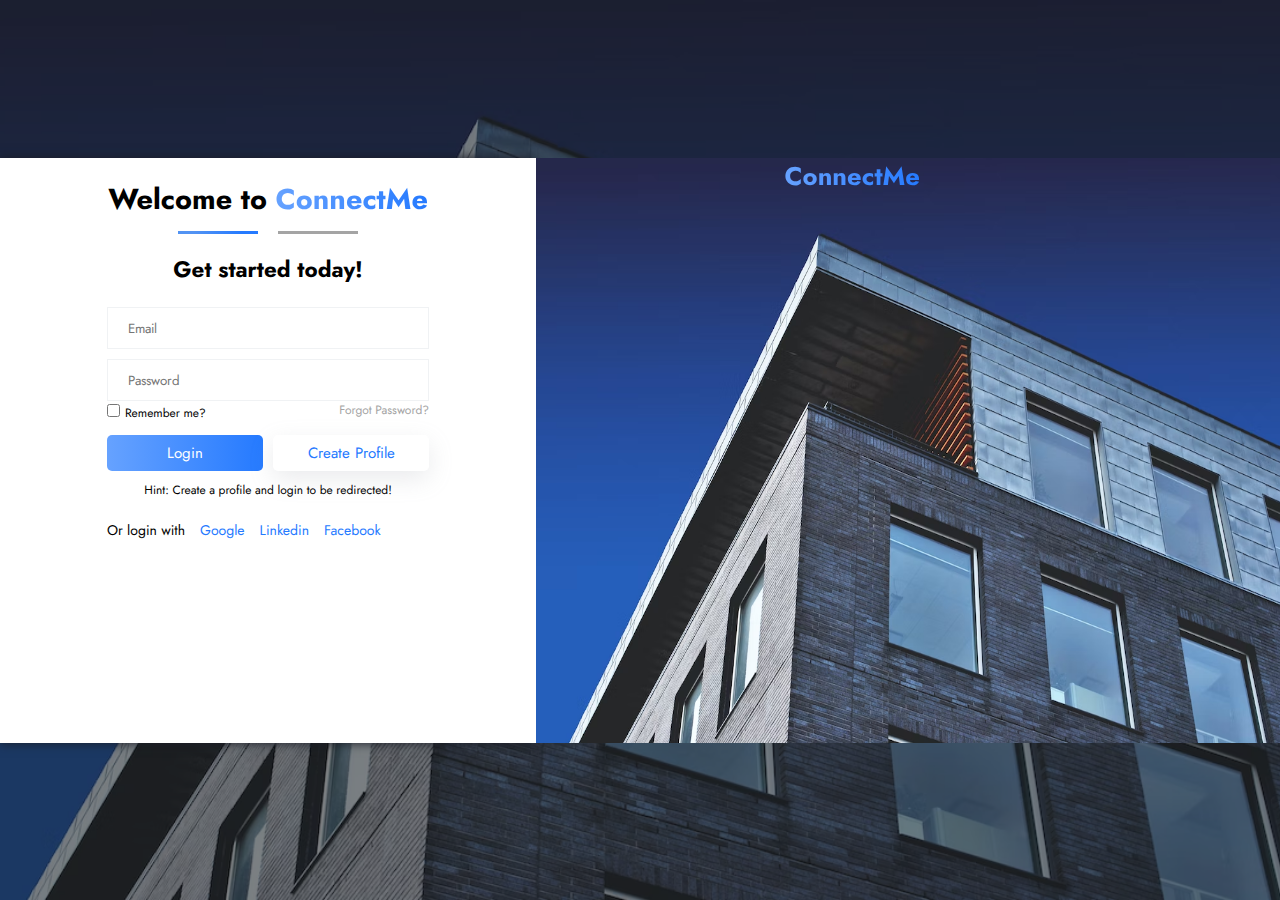
<file: index.html>
<!DOCTYPE html> 
<html lang="en">
    <head>
        <meta charset="utf-8">
        <meta name="viewport" content="width=device-width, initial-scale=1">
        <meta name="author" content="Enjae Antonio">
        <meta name="description" content="Login Page">
        <meta name="Enjae" content=" HTML, CSS, SEO, web, web development">
        <title>Login Page</title>   
        <link rel="shortcut icon" href="./assets/favicon.png" type="image/x-icon">
        <link rel="preconnect" href="https://fonts.googleapis.com">
        <link rel="preconnect" href="https://fonts.gstatic.com" crossorigin>
        <link rel="stylesheet" href="assets/style/style.css" media="screen"> 
        <link rel="stylesheet" href="https://cdnjs.cloudflare.com/ajax/libs/font-awesome/6.2.0/css/all.min.css" integrity="sha512-xh6O/CkQoPOWDdYTDqeRdPCVd1SpvCA9XXcUnZS2FmJNp1coAFzvtCN9BmamE+4aHK8yyUHUSCcJHgXloTyT2A==" crossorigin="anonymous" referrerpolicy="no-referrer" />
        <link rel="stylesheet" href="https://fonts.googleapis.com/css2?family=Jost:wght@400;600&display=swap" > 
        <script src="./assets/script/index.js" type="module"></script>
    </head>
    <body>
       <main>
        <div class="load-screen hidden">
            <div class="loader"></div>
        </div>
           <div class="overlay">
               <section class="login-page">
                <section class="login">
                    <div class="login-wrapper">
                        <h1>Welcome to <span>ConnectMe</span></h1>
                        <div class="line-wrapper">
                            <div class="gradient-line"></div>
                            <div class="line"></div>
                        </div>
                        <h2 class="info">Get started today!</h2>
                        <form action="">
                            <div class="enter-email border">
                                <i class="fa-regular fa-envelope"></i>
                                <input type="email" class="user-email" name="" id="" placeholder="Email"></input>
                            </div>
                            <div class="enter-pw border">
                                <i class="fa-solid fa-key"></i>
                                <input type="password" class="user-password" id="userPassword" name="" id="" placeholder="Password">
                                <i class="fa-regular fa-eye" id="showPassword"></i>
                            </div>
                            <div class="option-wrap">
                                <div class="input-wrap">
                                    <input type="checkbox" name="rmbr" class="rmbr-check">
                                    <label for="rmbr">Remember me?</label>
                                </div>
                                <div class="frgt-pw">
                                    <h2>Forgot Password?</h2>
                                </div>
                            </div>  
                            <div class="btn-wrapper">
                                <button class="user-login">
                                    Login
                                </button>
                                <button class="user-create">
                                    Create Profile
                                </button>
                            </div>
                            <p class="hint">Hint: Create a profile and login to be redirected!</p>
                            <div class="login-options">
                                <ul>
                                    <p>Or login with </p>
                                    <li>Google</li>
                                    <li>Linkedin</li>
                                    <li>Facebook</li>
                                </ul>
                            </div>
                        </form>
                    </div>
                    <p class="error"></p>
                </section>
                <div class="img-wrapper">
                    <h1>ConnectMe <i class="fa-regular fa-chess-rook"></i></h1>
                    <img src="./assets/img/photo-1448630360428-65456885c650.avif" alt="">
                </div>
            </section>
           </div>
       </main>
    </body>
    <script>
        let vh = window.innerHeight * 0.01;
        document.documentElement.style.setProperty('--vh', `${vh}px`);
  
   
  
        window.addEventListener('resize', () => {
          vh = window.innerHeight * 0.01;
          document.documentElement.style.setProperty('--vh', `${vh}px`);
        });
   </script>
   
</html>
</file>
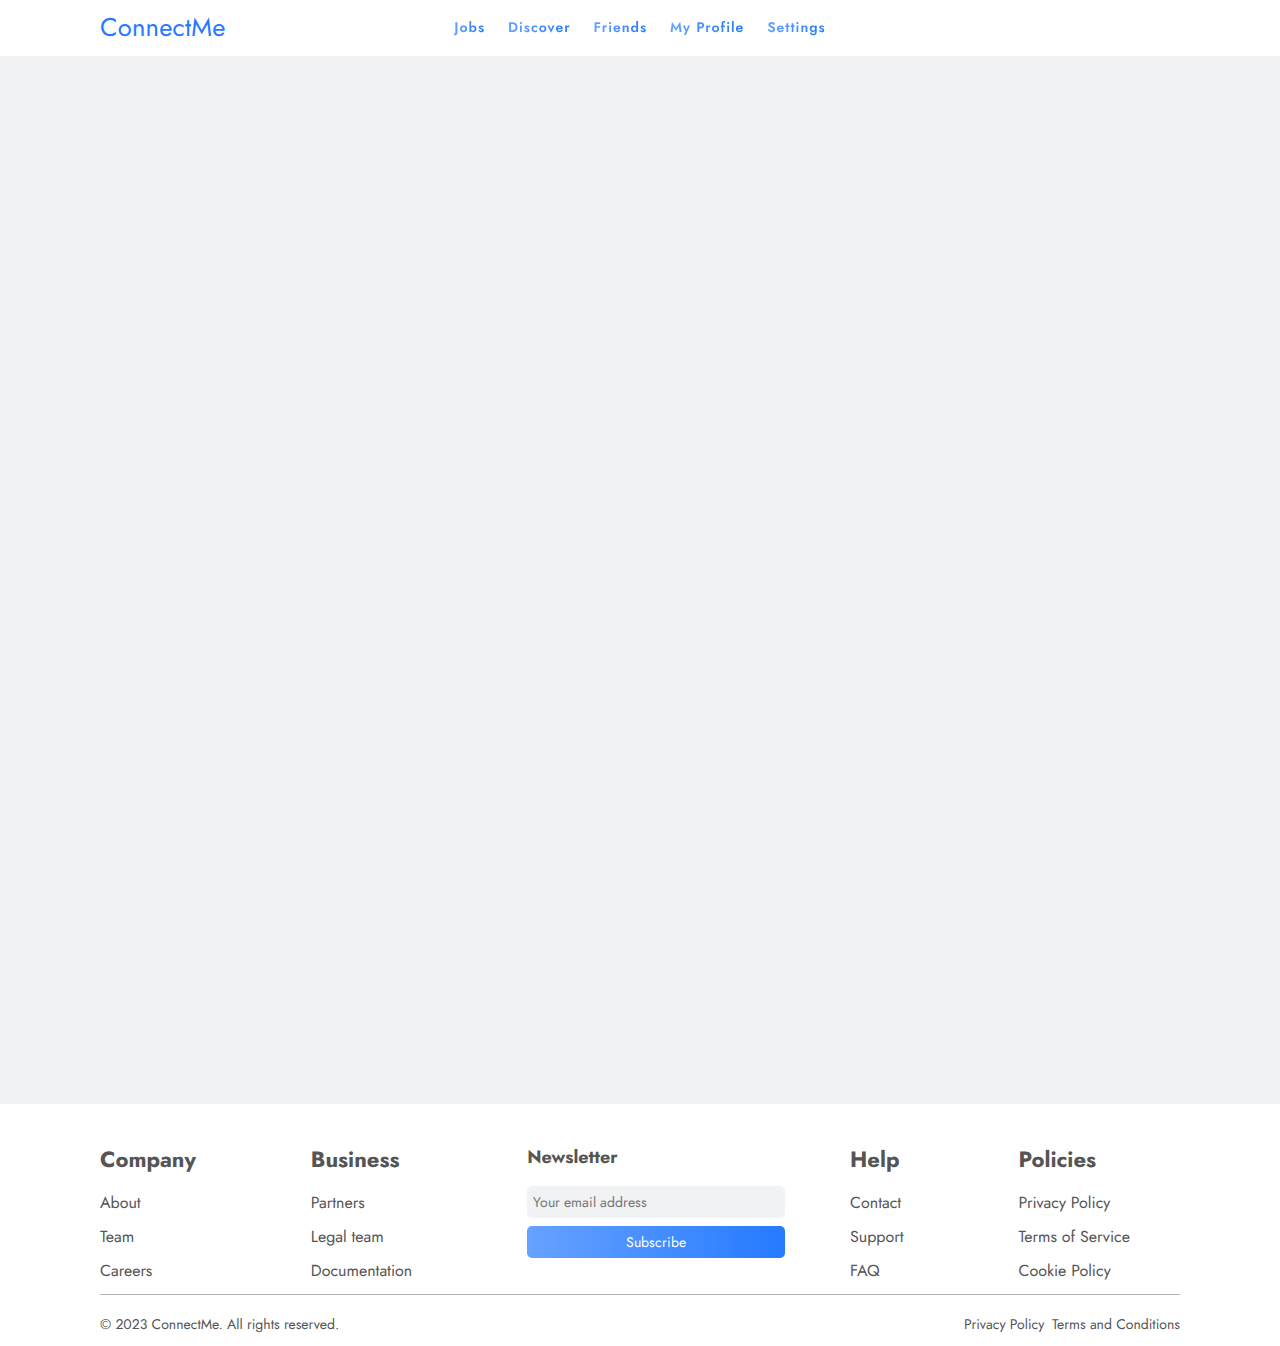
<file: home.html>
<!DOCTYPE html> 
<html lang="en">
    <head>
        <meta charset="utf-8">
        <meta name="viewport" content="width=device-width, initial-scale=1">
        <meta name="author" content="Enjae Antonio">
        <meta name="description" content="Home">
        <meta name="Enjae" content=" HTML, CSS, SEO, web, web development">
        <title>Home</title>   
        <link rel="shortcut icon" href="./assets/favicon.png" type="image/x-icon">
        <link rel="preconnect" href="https://fonts.googleapis.com">
        <link rel="preconnect" href="https://fonts.gstatic.com" crossorigin>
        <link rel="stylesheet" href="assets/style/home.css" media="screen"> 
        <link rel="stylesheet" href="https://cdnjs.cloudflare.com/ajax/libs/font-awesome/6.2.0/css/all.min.css" integrity="sha512-xh6O/CkQoPOWDdYTDqeRdPCVd1SpvCA9XXcUnZS2FmJNp1coAFzvtCN9BmamE+4aHK8yyUHUSCcJHgXloTyT2A==" crossorigin="anonymous" referrerpolicy="no-referrer" />
        <link rel="stylesheet" href="https://fonts.googleapis.com/css2?family=Jost:wght@400;600&display=swap" > 
        <script src="./assets/script/home.js" type="module"></script>
    </head>
    <body>
       <main>
        <header>
            <div class="header-container">
                <div class="header-wrapper container flexbox">
                    <div class="title">
                        <h1>ConnectMe <i class="fa-regular fa-chess-rook"></i></h1>
                    </div>
                    <nav class="header-nav">
                        <ul>
                            <li><a href="">Jobs</a></li>
                            <li><a href="">Discover</a></li>
                            <li><a href="">Friends</a></li>
                            <li><a href="">My Profile</a></li>
                            <li><a href="">Settings</a></li>
                        </ul>
                    </nav>
                    <picture class="avatar flexbox">
                        <i class="fa-solid fa-user"></i>
                        <div class="profile-container"></div>
                      </picture>

                    <!-- Nav Bar drop down here-->
                </div>
            </div>
        </header>
        <div class="header-placeholder"></div>
           
        <section class="main-wrapper container">
        <div class="row flexbox">
            <section class="my-profile card">
                <div class="profile-header">
                  <img src="./assets/img/MITT_Henlow_009.jpg" class="profile-pic" alt="">
                  <h1 class="name">Enjae Antonio</h1>
                  <p class="desc">Junior Developer</p>
                </div>
                <div class="profile-info">
                  <div class="my-posts">
                    <p>200</p>
                    <span class="profile-span">Posts</span>
                  </div>
                  <div class="my-followers">
                    <p>2.1m</p>
                    <span class="profile-span">Followers</span>
                  </div>
                </div>
                <ul class="user-links">
                  <li><a href="https://github.com/EnjaeAntonio"><i class="fa-brands fa-github"></i>GitHub</a></li>
                  <li><a href="https://twitter.com/EnjaeA"><i class="fa-brands fa-twitter"></i>Twitter</a></li>
                </ul>
                <p>Connect with us now to access exclusive tools</p>
                <button class="premium-btn">
                  Subscribe
                </button>
              </section>
        <section class="post-wrapper container card"> 
            <form action="">
                    <div class="form-wrapper flexbox container">
                        <textarea class="content-input" name="post" id="post" cols="40" rows="2" placeholder="What's new, Enjae?"></textarea>
                        <div class="btn-wrapper">
                        <input type="file" id="file-upload" multiple required />
                        <div class="file-filename">
                            <input type="file" id="file-upload">
                            <label class="flexbox" for="file-upload" ><i class="fa-solid fa-image"></i></label>
                            <p id="file-upload-filename"></p>
                        </div>
                            <button type="button" class="post-btn">Post</button>
                        </div> 
                    </div>
                    <p class="error-output"></p>
                    <section class="post container">
                        <div class="content">
                            <div class="content-header">
                                <div class="content-left">
                                    <img src="./assets/img/MITT_Henlow_009.jpg" class="avatar-pic"alt="">
                                    <h1>Enjae Antonio</h1>
                                </div>
                                <i class="fa-solid fa-sliders"></i>
                            </div>
                        <p class="user-output">Wow its already April!.</p>
                        <div class="comment-wrapper">
                            <h4 class="time">4/13/2023 4:59am</h4>
                        </div>
                        </div>
                        <div class="content">
                            <div class="content-header">
                                <div class="content-left">
                                    <img src="./assets/img/MITT_Henlow_009.jpg" class="avatar-pic"alt="">
                                    <h1>Enjae Antonio</h1>
                                </div>
                                <i class="fa-solid fa-sliders"></i>
                            </div>
                        <p class="user-output">Christmas is next week! Time goes by so fast.</p>
                        <div class="comment-wrapper">
                            <h4 class="time">12/18/2022 3:35am</h4>
                        </div>
                        </div>
                        <div class="content">
                            <div class="content-header">
                                <div class="content-left">
                                    <img src="./assets/img/MITT_Henlow_009.jpg" class="avatar-pic"alt="">
                                    <h1>Enjae Antonio</h1>
                                </div>
                                <i class="fa-solid fa-sliders"></i>
                        </div>
                        <p class="user-output">Here is a picture of me with my uncle and my little cousins.
                            Also with our family dogs!
                        </p>
                        <img src="./assets/img/photo_2022-09-14_09-50-48.jpg" alt="">
                        <h4 class="time">18/10/2022 6:35pm</h4>
                        </div>
                    </section>
                </form>
            </section>
        <div class="gen-profile card">
            <div class="gen-title">
                <h1>People you may know</h1>
                <div class="gradient-line"></div>
            </div>
        </div>
    </section>
       </main>
       <footer>
        <div class="footer-content container">
            <div class="footer-columns">
                <nav class="footer-nav">
                    <h4>Company</h4>
                    <ul>
                        <li><a href="#">About</a></li>
                        <li><a href="#">Team</a></li>
                        <li><a href="#">Careers</a></li>
                    </ul>
                </nav>
                <nav class="footer-nav">
                    <h4>Business</h4>
                    <ul>
                        <li><a href="#">Partners</a></li>
                        <li><a href="#">Legal team</a></li>
                        <li><a href="#">Documentation</a></li>
                    </ul>
                </nav>
                <div class="newsletter">
                    <h4>Newsletter</h4>
                    <form action="#" method="post">
                        <input type="email" name="email" placeholder="Your email address" required>
                        <button type="submit">Subscribe</button>
                    </form>
                </div>
                <nav class="footer-nav">
                    <h4>Help</h4>
                    <ul>
                        <li><a href="#">Contact</a></li>
                        <li><a href="#">Support</a></li>
                        <li><a href="#">FAQ</a></li>
                    </ul>
                </nav>
                <nav class="footer-nav">
                    <h4>Policies</h4>
                    <ul>
                        <li><a href="#">Privacy Policy</a></li>
                        <li><a href="#">Terms of Service</a></li>
                        <li><a href="#">Cookie Policy</a></li>
                    </ul>
                </nav>
            </div>
            <div class="copyright flexbox">
                <p class="copyright-width">&copy; 2023 ConnectMe. All rights reserved.</p>
                <span class="policy flexbox">
                    <p>Privacy Policy</p>
                    <p>Terms and Conditions</p>
                </span>
            </div>
        </div>
    </footer>
    </body>
</html>
</file>
<file: assets/style/style.css>
@import "./reset.css";

/* ---------------------------------------------------- */
/*                                                      */
/* ---------------------------------------------------- */

:root {
    --app-main-blue: #257aff;
}

main {
    background: url(../img/photo-1448630360428-65456885c650.avif) center center / cover no-repeat;
    height: 100vh;
    height: calc(var(--vh, 1vh) * 100);
    display: grid;
    place-items: center;
    width: 100%;
}

.hidden {
    visibility: hidden;
}

.load-screen {
    position: absolute;
    z-index: 1;
    height: 100vh;
    height: calc(var(--vh, 1vh) * 100);
    width: 100%;
    background: rgb(20 24 28 / .8);
    display: grid;
    place-items: center;
}

.loader {
    border: 8px solid #f3f3f3; /* Light grey */
    border-top: 8px solid #3498db; /* Blue */
    border-radius: 50%;
    width: 60px;
    height: 60px;
    animation: spin 2s linear infinite;
  }
  
@keyframes spin {
    0% {transform: rotate(0deg);}
    100%{transform: rotate(360deg);}
}

span {
    background: var(--app-main-blue);
    background: linear-gradient(90deg, rgba(102,162,255,1) 0%, rgba(37,122,255,1) 100%);
    -webkit-background-clip: text;
    -webkit-text-fill-color: transparent;
}

.overlay {
    display: grid;
    place-items: center;
    height: 100vh;
    background: rgb(20 24 28 / .55);
    width: 100%;
}

.login-page {
    display: flex;
}

.login {
    height: 65vh;
    width: 70vh;
    right: 55vh;
    background-color: #fff;
    box-shadow: 0 0 10px var(--app-dark-bg);
}

.login-wrapper {
    display: grid;
    place-items: center;
    justify-content: center;
    padding: 20px;
}

.login-wrapper h1 {
    font-size: 1.8rem;
}

.login-wrapper > * {
    margin-bottom: 10px;
}

.info {
    font-size: 1.4rem;
    padding: 10px 0;
}

form {
    display: grid;
}

.enter-pw{
    margin-top: 10px;
}

.border {
    border: 1px solid var(--app-light-bg);
    padding: 0 10px;
}

.line-wrapper {
    display: flex;
    gap: 20px;
}

.gradient-line {
    background: var(--app-main-blue);
    background: linear-gradient(90deg, #5293f3 20%, rgba(37,122,255,1) 80%);
    width: 80px;
    height: 3px;
}

.line {
    background-color: #a4a4a4;
    width: 80px;
    height: 3px;
}

input[type="text"] {
    height: 40px;
    width: 300px;
    padding: 0 10px;
}

input[type="email"] {
    height: 40px;
    width: 300px;
    padding: 0 10px;
}

input[type="password"] {
    height: 40px;
    width: 300px;
    padding: 0 10px;
}

.fa-eye {
    cursor: pointer;
    color: var(--app-main-blue);
}

.fa-eye.active {
    color: var(--app-red);
}
i {
    color: #a4a4a4;
}

.btn-wrapper {
    display: flex;
    gap: 10px;
}

button {
    height: 36px;
    width: 50%;
    font-size: 15px;
    border-radius: 5px;
}

.user-login {
    background: var(--app-main-blue);
    background: linear-gradient(90deg, rgba(102,162,255,1) 0%, rgba(37,122,255,1) 100%);
    color: #fff;
    transition: transform 0.2s ease-in-out;
}

.user-login:hover {
    transform: scale(1.05);

}

.user-create {
    background-color: #fff;
    color: var(--app-main-blue);
    box-shadow: rgba(149, 157, 165, 0.2) 0px 8px 24px;
    transition: transform 0.2s ease-in-out;
}

.user-create:hover {
    transform: scale(1.05);
}


.option-wrap {
    display: flex;
    margin-bottom: 10px;
}

.input-wrap {
    width: 50%;
}

label {
    font-size: 12px;
}

.frgt-pw {
    width: 50%;
    text-align: right;
    cursor: pointer;
}

.frgt-pw h2 {
    font-size: 12px;
    font-weight: 400;
    color: #a4a4a4;
}

.hint, .error {
    font-size: 12px;
    text-align: center;
    margin-top: 10px;
}

.error {
    color: var(--app-red);
}

.login-options {
    font-size: 14px;
    margin-top: 22px;
}

ul {
    display: flex;
    gap: 15px;
    color: var(--app-main-blue);
    cursor: pointer;
}

ul p {
    color: #000;
}

li:hover {
    text-decoration: underline var(--app-main-blue);
}

.img-wrapper {
    display: grid;
}

.img-wrapper h1{
    text-align: right;
    position: absolute;
    right: 40vh;
    font-size: 1.6rem;
    background: var(--app-main-blue);
    background: linear-gradient(90deg, rgba(102,162,255,1) 0%, rgba(37,122,255,1) 100%);
    -webkit-background-clip: text;
    -webkit-text-fill-color: transparent;
}

.img-wrapper img {
    display: block;
    
    height: 65vh;
    width: 100%;
}


@media (max-width: 456px) {
    .login {
        height: 60vh;
        width: 100%;
    }
    .img-wrapper img {
        display: none;
    }

    .img-wrapper h1 {
        display: none;
    }

    .login-wrapper > * {
        margin-bottom: 20px;
    }

    .login-wrapper .info {
        font-size: 1.6rem;
    }

    form .border {
        padding: 0 20px;
    }
    
    form > * {
        margin-bottom: 10px;
    }

    .frgt-pw h2 {
        font-size: .8rem;
    }

    label {
        font-size: .8rem;
    }
}
</file>
<file: assets/style/home.css>
@import "./reset.css";

/* ---------------------------------------------------- */
/*                                                      */
/* ---------------------------------------------------- */

:root {
    --app-main-blue: #257aff;
    --app-dark-bg: #1a1d28;
    --app-light-bg: #f0f2f4;
    --app-white: #FFF;
    --app-red: #ff3c57;
    --app-green: #33ab4e;
    --app-purple: #833cff;
    --app-orange: #ff833c;
    --app-blue: #3c57ff;
    --app-blue-hover: #364ee6;
    --app-light-grey: #b0b3b8;
    --app-title-font: 1.6rem;
    --app-header-font: 14px;
    --app-linear-gradient-bg: linear-gradient(90deg, rgba(102,162,255,1) 0%, rgba(37,122,255,1) 100%);
    --app-linear-gradient-border: linear-gradient(90deg, rgb(206, 222, 246) 20%, rgba(37,122,255,1) 80%);
}

/* ---------------------------------------------------- */
/* Core                                                 */
/* ---------------------------------------------------- */

body {
    height: 100vh;
    background-color: var(--app-light-bg);
  }
  
  .container {
    width: min(100% - 30px, 1080px);
    margin: 0 auto;
  }
  
  .flexbox {
    display: flex;
  }
  
  .main-wrapper {
    margin-top: 50px;
  }
  
  .row {
    display: flex;
    flex-flow: row wrap;
    gap: 30px;
  }
  
  .my-profile,
  .gen-profile {
    width: calc(25% - 30px);
    background-color: var(--app-white);
  }
  
  .post-wrapper {
    width: 50%;
    box-sizing: border-box;
  }
  
  .card {
    flex-grow: 1;
    height: 100%;
  }

  .user-profile-card {
    display: none;
  }
  
/* Add this CSS to your page's stylesheet */

/* Set the initial position of the sections off-screen */
.my-profile, .post-wrapper, .gen-profile {
  opacity: 0;
  transform: translateY(50px);
}

/* Create the animation */
@keyframes floatIn {
  0% {
    opacity: 0;
    transform: translateY(50px);
  }
  100% {
    opacity: 1;
    transform: translateY(0);
  }
}

/* Apply the animation to each section */
.my-profile {
  animation: floatIn 0.5s ease-in-out 0.25s forwards;
}

.post-wrapper {
  animation: floatIn 0.5s ease-in-out 0.5s forwards;
}

.gen-profile {
  animation: floatIn 0.5s ease-in-out 0.75s forwards;
}

/* ---------------------------------------------------- */
/* Header                                           
/* ---------------------------------------------------- */
header {
    height: 56px;
    background-color: var(--app-white);
    position: fixed;
    top: 0;
    left: 0;
    right: 0;
    z-index: 100;
}

.fa-chess-rook:hover {
  cursor: pointer;
  animation: shake 0.5s ease-in-out;
}

@keyframes shake {
  0% {
    transform: rotate(0deg);
  }
  25% {
    transform: rotate(-10deg);
  }
  50% {
    transform: rotate(0deg);
  }
  75% {
    transform: rotate(10deg);
  }
  100% {
    transform: rotate(0deg);
  }
}


.title {
    width: 25%;
    height: 40px;
}

.title h1 {
    font-size: var(--app-title-font);
    font-weight: 400;
    color: var(--app-main-blue);
    line-height: 56px;
    letter-spacing: 0.2px;
}

header nav {
    width: 50%;
    text-align: center;
}

header nav ul {
    list-style: none;
}

header nav ul li{ 
    display: inline;
    line-height: 56px;
    cursor: default;
}

picture{
    display: grid;
    justify-content: right;
    width: 25%;
    height: 56px;
}

.header-nav ul li a {
  font-size: var(--app-header-font);
  letter-spacing: 1px;
  background: var(--app-main-blue);
  background: var(--app-linear-gradient-bg);
  -webkit-background-clip: text;
  -webkit-text-fill-color: transparent;
  font-weight: 600;
  text-decoration: none;
  cursor: pointer;
  transition: all 0.2s ease-in-out;
}

.header-nav ul li a:hover {
  padding: 2px 4px;
  border-radius: 4px;
  text-decoration: none;
  transform: translateY(-2px);
  box-shadow: 0 2px 4px rgba(0, 0, 0, 0.2);
}

header nav ul li + li {
    margin-left: 18px;
}


.fa-solid {
    cursor: pointer;
    margin: auto 10px auto 0px;
    color: var(--app-main-blue);
}


/* ---------------------------------------------------- */
/* Responsive Nav                                    
/* ---------------------------------------------------- */


.dropbtn i {
  transition: all 0.5s ease;
}

.dropbtn:hover i {
  transform: rotate(360deg);
}

.profile-card-username {
  font-size: 22px;
  color: #333;
  margin-bottom: 10px;
}

/* Style the ID paragraph */
.profile-card-id {
  font-size: 16px;
  color: #666;
  margin-bottom: 5px;
}

/* Style the email paragraph */
.profile-card-email {
  font-size: 16px;
  color: #666;
  margin-bottom: 5px;
}

/* Navigation */
.user-sub-info .resp-nav ul {
  list-style-type: none;
  display: flex;
  padding-left: 0;
}

.user-sub-info .resp-nav li a {
  text-decoration: none;
  padding: 10px 15px;
  color: #333;
}

.user-sub-info .resp-nav li a:hover {
  background-color: #f2f2f2;
}

/* Profile Card */
.profile-card {
  width: 300px;
  background-color: #fff;
  box-shadow: 0 4px 8px rgba(0, 0, 0, 0.1);
  border-radius: 5px;
  padding: 15px;
  position: absolute;
  margin-top: 25px;
  top: 100%; /* Place the dropdown right below the header */
  right: 0; /* Align the dropdown to the right */
}

.header-wrapper {
  position: relative;
}


.header-placeholder {
  display: block;
  height: 60px; /* Adjust this value based on the height of your header */
}


.avatar {
  display: flex;
  align-items: center;
}

.profile-container {
  position: relative;
}

.profile-dropdown {

  display: none;
}


.profile-card-header {
  display: flex;
  justify-content: space-between;
  align-items: center;
}

.profile-card-header h2,
.profile-card-header p {
  margin-bottom: 5px;
}

/* Dropdown */
.dropdown {
  position: relative;
  display: inline-block;
}

.dropdown-content {
  display: none;
  position: absolute;
  background-color: #f9f9f9;
  min-width: 150px;
  box-shadow: 0 8px 16px rgba(0, 0, 0, 0.2);
  z-index: 1;
  border-radius: 5px;
  margin-top: 5px;
}

.dropdown-content a {
  display: block;
  color: #333;
  text-decoration: none;
  padding: 12px 16px;
  white-space: nowrap;
}

.dropdown-content li {
  list-style-type: none;
}



.dropdown-content a:hover {
  background-color: #f2f2f2;
}

.dropbtn {
  background-color: transparent;
  color: #333;
  padding: 5px;
  font-size: 16px;
  border: none;
  cursor: pointer;
}

.dropbtn:focus + .dropdown-content {
  display: block;
}

/* Profile Card Content */
.profile-card-content {
  margin-top: 10px;
}

.profile-card-content p {
  margin-bottom: 5px;
}

/* ---------------------------------------------------- */
/* Profile Card                               
/* ---------------------------------------------------- */


.avatar-pic {
    border-radius: 50%;
    width: 40px;
    height: 40px;
    cursor: pointer;
}

.profile-span {
    font-size: 18px;
    color: var(--app-main-blue);
    font-weight: 600;
}

.profile-pic {
    border-radius: 50%;
    height: 100px;
    width: 100px;
    margin: 0 auto;
}

.my-profile{
    padding: 25px;
}
.my-profile .profile-info {
    display: flex;
}

.my-profile .profile-info > div {
    flex: 1;
}


.user-btn {
    display: flex;
    gap: 10px;
}
.name {
    font-size: var(--app-title-font);
}

.desc {
    color: var(--app-light-grey);
    padding: 4px 0 10px 0;
}
.name, .desc {
    text-align: center;
}

.premium-btn {
    color: #fff;
    background-color: var(--app-orange);
    border-radius: 6px;
    padding: 4px 0;
    font-size: 1rem;
    transition: all .4s ease-in-out;
    align-items: center;
    width: 100%;
    margin-top: 4px;
    background: linear-gradient(90deg, rgba(255, 87, 34, 1) 0%, rgba(255, 152, 0, 1) 100%);
  }
  
  .premium-btn:hover {
    background: linear-gradient(90deg, rgba(239, 83, 27, 1) 0%, rgba(255, 143, 0, 1) 100%);
    transform: scale(1.05); 
    box-shadow: rgba(149, 157, 165, 0.4) 0px 12px 28px; 
  }
  
.profile-info p {
    font-size: 1rem;
    font-weight: 400;
}

.my-posts, .my-followers{
    border: 1px solid var(--app-light-bg);
    text-align: center;
    padding: 10px 0;
}


.profile-span{
    font-weight: 400;
}

.fa-brands {
    padding-right: 5px;
}

.fa-github {
    color: #000;
}

.fa-twitter {
  color: #1DA1F2;
}


.user-links li {
    list-style: none;
}

.user-links{
    display: flex;
    justify-content: space-evenly;
    border-bottom: 1px solid var(--app-light-bg);
    padding: 10px 0;
}

.user-links li a{
    text-decoration: none;
    color: #0645AD;
}

.my-profile p {
    font-size: 1rem;
    color: var(--app-light-grey);
    text-align: center;
}

/* ---------------------------------------------------- */
/*     Post Content Field                               */
/* ---------------------------------------------------- */

.form-wrapper{
    background-color: #fff;
    padding: 12px;
    justify-content: space-between;
    flex-direction: column;
}

.error-output {
    color: rgb(255, 0, 0);
    font-size: 13px;
    margin: 15px 0;
    text-align: center;
}

/* ---------------------------------------------------- */
/*     Choose file and post button                      */
/* ---------------------------------------------------- */

.file-filename {
    width: 100%;
    display: flex;
    align-items: center;
}

#file-upload-filename {
    font-size: 13px;
    text-align: left;
    font-weight: 600;
    color: var(--app-dark-bg);
}

.file-filename {
    color: #333333;
}

.fa-image {
    font-size: 24px;
    color: yellowgreen;
    cursor: pointer;
    margin-right: 8px;
}

input[type="file"] {
    display: none;
}

textarea {
    background-color: var(--app-light-bg);
    color: #000;
    resize: none;
    padding: 10px;
    margin-bottom: 10px;
}

.btn-wrapper {
    justify-content: flex-end;
    display: flex;
    align-items: center;
}

.post-btn {
    height: 28px;
    width: 100px;
    color: rgb(255, 255, 255, 1);
    background: var(--app-main-blue);
    background: linear-gradient(90deg, rgba(102,162,255,1) 0%, rgba(37,122,255,1) 100%);
    border-radius: 5px;
    transition: background 0.3s ease; /* Added transition */
}

.post-btn:hover {
    /* Darkens the background color by 10% */
    background: linear-gradient(90deg, rgba(92, 145, 229, 1) 0%, rgba(28, 105, 230, 1) 100%);
}


/* ---------------------------------------------------- */
/*     User post styling                                */
/* ---------------------------------------------------- */

.post {
    display: grid;
    justify-content: center;
    align-items: center;
    margin-top: 30px;
    gap:20px;
}

.content {
    background-color: #fff;
    padding: 18px 26px 8px 26px;
}

.content-header {
    display: flex;
    justify-content: space-between;
}

.content-left {
    display: flex;
    align-items: center;
}

.content-header img {
    margin-right: 10px;
}

.content-header h1 {
    font-weight: 400;
    line-height: 42px;
}

.content-header p {
    display: inline;
    margin-left: auto;
    color:  var(--app-light-grey);
}

.fa-sliders{
    cursor: pointer;
    color: var(--app-blue);
}

.post-content {
    padding: 10px 0;
}
.user-output{
    padding-top: 10px;
    border-bottom: 1px solid var(--app-light-grey);

}

.time {
    font-weight: 400;
    color: var(--app-light-grey);
    text-align: right;
    padding: 0 7px 5px 0;
    width: 100%;
}

.fa-share {
    width: 25%;
}

.fa-message {
    width: 10%;
}
.fa-solid{
    font-size: 16px;
}

.fa-solid p {
    font-size: 12px;
}

.user-img {
    padding: 15px;
}


/* ---------------------------------------------------- */
/* Random User Styling
/* ---------------------------------------------------- */

.gen-profile {
    height: 100%;
    background-color: #fff;
    padding: 20px;
}

.gen-follow {
    margin-top: 10px;
    color: var(--app-main-blue);
    background-color: #fff;
    border: 1px solid var(--app-main-blue);
    padding: 2px 24px;
    border-radius: 40px;
    transition: all .2s ease-in-out;
    transform: scale(1);
}

.gen-follow:hover {
    color: #fff;
    background: linear-gradient(90deg, rgba(102,162,255,1) 0%, rgba(37,122,255,1) 100%);
    transform: scale(1.05);
}


.gen-title {
    margin-bottom: 20px;
}

.gradient-line {
    background: var(--app-main-blue);
    background: linear-gradient(90deg, rgb(206, 222, 246) 20%, rgba(37,122,255,1) 80%);
    height: 1px;
}

.gen-title h1 {
    font-size: 1.1rem;
}

.gen-users {
    display: flex;
    gap: 20px;
    margin-bottom: 20px;
}

.gen-desc h2 {
    font-size: .8rem;
}
.gen-desc p {
    font-size: .7rem;
    color: var(--app-light-grey);
}

.gen-users img {
    border-radius: 50%;
    height: 50px;
    width: 50px;
}


/* ---------------------------------------------------- */
/* Footer
/* ---------------------------------------------------- */

footer {
    margin-top: 56px;
    background-color: #fff;
    padding: 40px 20px 0px 20px;
    font-size: 14px;
    color: #555;
    position: relative;
  }
  .copyright{
    margin: 20px 0 10px 0;
    width: 100%;
  }
  
  .policy {
    width: 20%;
    display: flex;
    justify-content: space-between;
  }

  .copyright-width{
    width: 80%;
  }
  .footer-content {
    
    display: flex;
    flex-wrap: wrap;
    justify-content: space-between;
  }
  
  .footer-columns {
    display: flex;
    flex-direction: row;
    flex-wrap: wrap;
    justify-content: space-between;
    width: 100%;
    border-bottom: 1px solid var(--app-light-grey);

  }
  
  .footer-nav {
    display: grid;
    margin-right: 50px;
  }
  
  .footer-nav h4 {
    font-size: 22px;
    margin-bottom: 15px;
  }
  
  .footer-nav ul {
    list-style: none;
  }
  
  .footer-nav li {
    margin-bottom: 10px;
  }
  
  .footer-nav a {
    text-decoration: none;
    font-size: 1rem;
    color: #555;
  }
  
  .newsletter h4 {
    font-size: 18px;
    margin-bottom: 15px;
  }
  
  .newsletter form {
    display: flex;
    flex-wrap: wrap;
  }
  
  .newsletter input[type="email"] {
    width: 100%;
    padding: 6px;
    border-radius: 5px;
    border: none;
    outline: none;
    font-size: 14px;
    background: var(--app-light-bg);
  }
  
  .newsletter button[type="submit"] {
    width: 100%;
    padding: 6px;
    margin-top: 8px;
    background: linear-gradient(90deg, rgba(102,162,255,1) 0%, rgba(37,122,255,1) 100%);
    color: #fff;
    border-radius: 5px;
    font-size: 14px;
    cursor: pointer;
    transition: all .4s ease-in-out;
}

.newsletter button[type="submit"]:hover {
    transform: scale(1.05); 
    box-shadow: rgba(149, 157, 165, 0.4) 0px 12px 28px;
    background: linear-gradient(90deg, rgba(92, 145, 229, 1) 0%, rgba(28, 105, 230, 1) 100%);
}




/* ---------------------------------------------------- */
/* Icons
/* ---------------------------------------------------- */

.fa-linkedin {
    color: #0072b1;
}

.fa-twitter {
    color: #00acee;
}

.fa-instagram {
    color: transparent;
    background: radial-gradient(circle at 30% 107%, #fdf497 0%, #fdf497 5%, #fd5949 45%, #d6249f 60%, #285AEB 90%);
    background: -webkit-radial-gradient(circle at 30% 107%, #fdf497 0%, #fdf497 5%, #fd5949 45%, #d6249f 60%, #285AEB 90%);
    background-clip: text;
    -webkit-background-clip: text;
}

.fa-facebook {
    color: #3b5998;
}


@media (max-width: 768px) {
    /* Container */
    .container {
      width: min(100% - 30px, 350px);
      margin-inline: auto;
    }
  
    /* Main Wrapper */
    .main-wrapper {
      margin-top: 20px;
    }
  
    /* Title */
    .title h1 {
      font-size: 1.3rem;
    }
  
    /* Row */
    .row {
      flex-direction: column;
    }
  
    /* Profile Cards */
    .my-profile, .gen-profile, .post-wrapper {
      width: 100%;
    }
  
    .gen-profile {
      margin: 0;
      margin-bottom: 50px;
    }
  
    /* Footer */
    footer {
      padding: 20px;
      font-size: 12px;
    }
  
    .footer-columns {
      align-items: center;
    }
  
    .footer-nav {
      margin-right: 0;
      margin-bottom: 20px;
    }
  
    .policy {
      width: 100%;
      margin-bottom: 10px;
      text-align: center;
    }
  
    /* Newsletter */
    .newsletter {
      width: 100%;
      margin-bottom: 20px;
    }
  
    .newsletter input[type="email"] {
      width: 100%;
      margin-bottom: 10px;
    }
  
    .newsletter button[type="submit"] {
      width: 100%;
    }
  
    /* Post Wrapper */
    .post-wrapper {
      box-sizing: border-box;
      width: 100%;
      display: flex;
      padding: 0;
      justify-content: center;
      align-items: center;
    }
  
    .post-wrapper .container {
      margin-top: 20px;
    }
  
    /* General */
    .gen-title h1 {
      font-size: 1.5rem;
    }
  
    .gen-desc h2 {
      font-size: 1.2rem;
    }
  
    .gen-desc p {
      font-size: 0.85rem;
    }
  

    .fa-user{
        font-size: 18px;
    }
    /* Header */
    header nav {
      display: none;
    }

        /* Profile Card */
    .profile-card {
      top: 10px;
      right: 22px; /* Align the dropdown to the right */
    }

    .dropdown-content{
      right: -15px;
    }
  
  
    .avatar {
      width: 50%;
    }
  
    .title {
      width: 50%;
    }
  }
</file>
